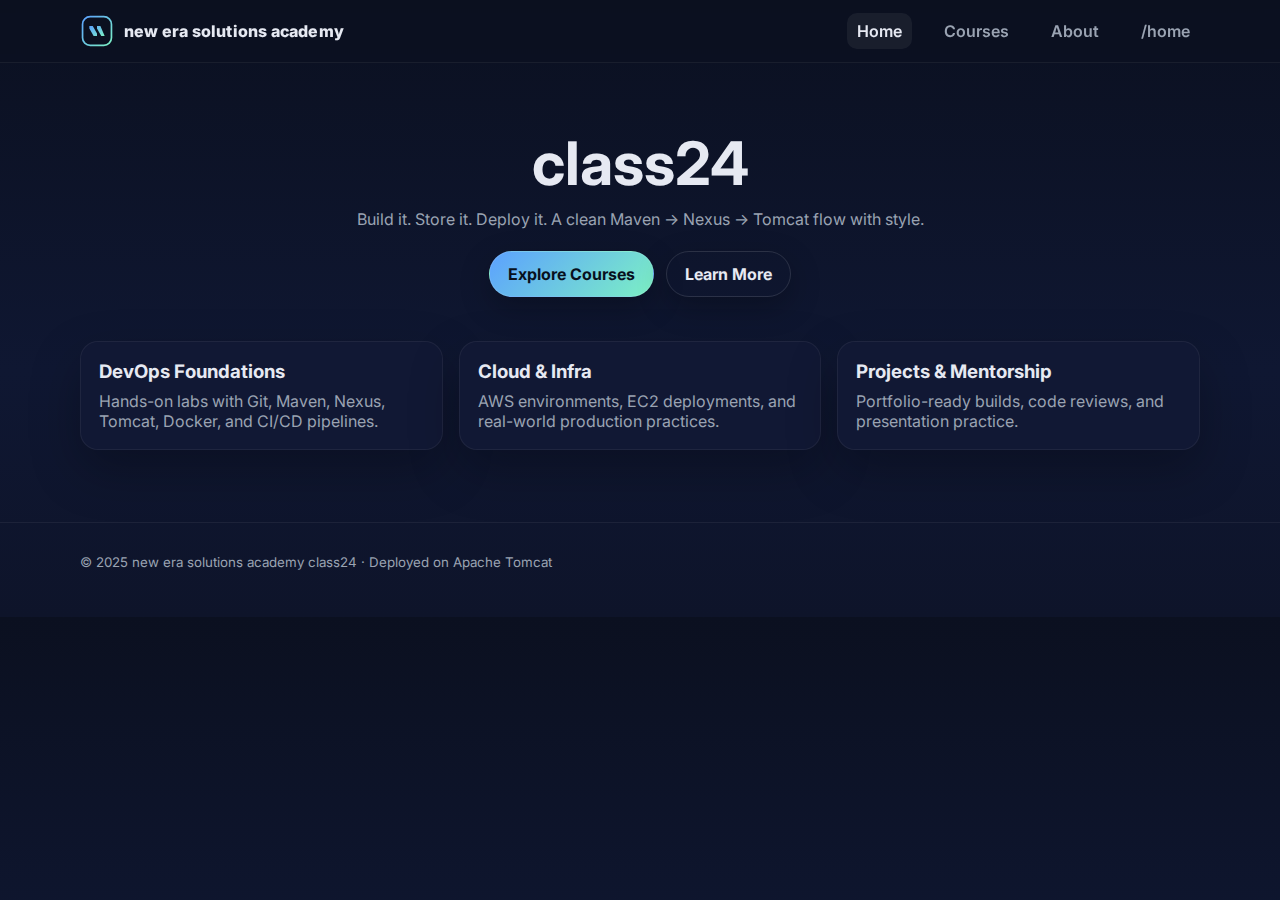
<file: src/main/webapp/index.html>
<!DOCTYPE html>
<html lang="en">
<head>
  <meta charset="UTF-8" />
  <meta name="viewport" content="width=device-width, initial-scale=1.0" />
  <title>new era solutions academy class24</title>
  <link rel="stylesheet" href="assets/css/style.css" />
  <link rel="preconnect" href="https://fonts.googleapis.com">
  <link rel="preconnect" href="https://fonts.gstatic.com" crossorigin>
  <link href="https://fonts.googleapis.com/css2?family=Inter:wght@400;600;800&display=swap" rel="stylesheet">
</head>
<body>
  <header class="site-header">
    <div class="container nav">
      <div class="brand">
        <img src="assets/img/logo.svg" alt="NESA" class="logo"/>
        <span class="brand-text">new era solutions academy</span>
      </div>
      <nav>
        <a href="index.html" class="active">Home</a>
        <a href="courses.html">Courses</a>
        <a href="about.html">About</a>
        <a href="/home" title="Servlet route">/home</a>
      </nav>
    </div>
  </header>

  <section class="hero container">
    <h1>class24</h1>
    <p>Build it. Store it. Deploy it. A clean Maven → Nexus → Tomcat flow with style.</p>
    <div class="cta">
      <a class="button primary" href="courses.html">Explore Courses</a>
      <a class="button ghost" href="about.html">Learn More</a>
    </div>
  </section>

  <section class="features container">
    <article class="card">
      <h3>DevOps Foundations</h3>
      <p>Hands-on labs with Git, Maven, Nexus, Tomcat, Docker, and CI/CD pipelines.</p>
    </article>
    <article class="card">
      <h3>Cloud & Infra</h3>
      <p>AWS environments, EC2 deployments, and real-world production practices.</p>
    </article>
    <article class="card">
      <h3>Projects & Mentorship</h3>
      <p>Portfolio-ready builds, code reviews, and presentation practice.</p>
    </article>
  </section>

  <footer class="site-footer">
    <div class="container">
      <small>© 2025 new era solutions academy class24 · Deployed on Apache Tomcat</small>
    </div>
  </footer>

  <script src="assets/js/main.js"></script>
</body>
</html>
</file>
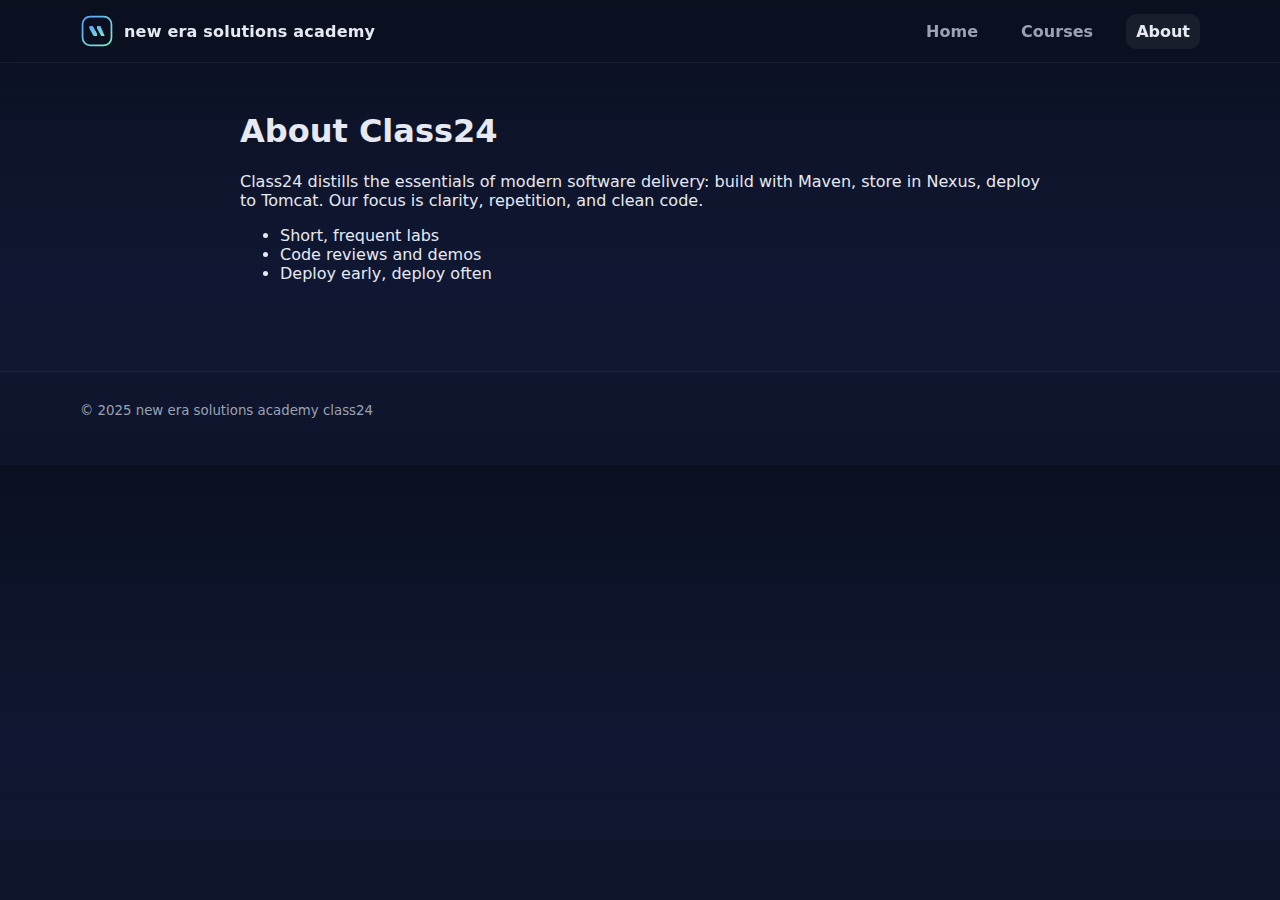
<file: src/main/webapp/about.html>
<!DOCTYPE html>
<html lang="en">
<head>
  <meta charset="UTF-8" />
  <meta name="viewport" content="width=device-width, initial-scale=1.0" />
  <title>About · class24</title>
  <link rel="stylesheet" href="assets/css/style.css" />
</head>
<body>
  <header class="site-header">
    <div class="container nav">
      <div class="brand">
        <img src="assets/img/logo.svg" alt="NESA" class="logo"/>
        <span class="brand-text">new era solutions academy</span>
      </div>
      <nav>
        <a href="index.html">Home</a>
        <a href="courses.html">Courses</a>
        <a class="active" href="about.html">About</a>
      </nav>
    </div>
  </header>

  <main class="container content">
    <h1>About Class24</h1>
    <p>Class24 distills the essentials of modern software delivery: build with Maven, store in Nexus, deploy to Tomcat. Our focus is clarity, repetition, and clean code.</p>
    <ul>
      <li>Short, frequent labs</li>
      <li>Code reviews and demos</li>
      <li>Deploy early, deploy often</li>
    </ul>
  </main>

  <footer class="site-footer">
    <div class="container">
      <small>© 2025 new era solutions academy class24</small>
    </div>
  </footer>
</body>
</html>
</file>
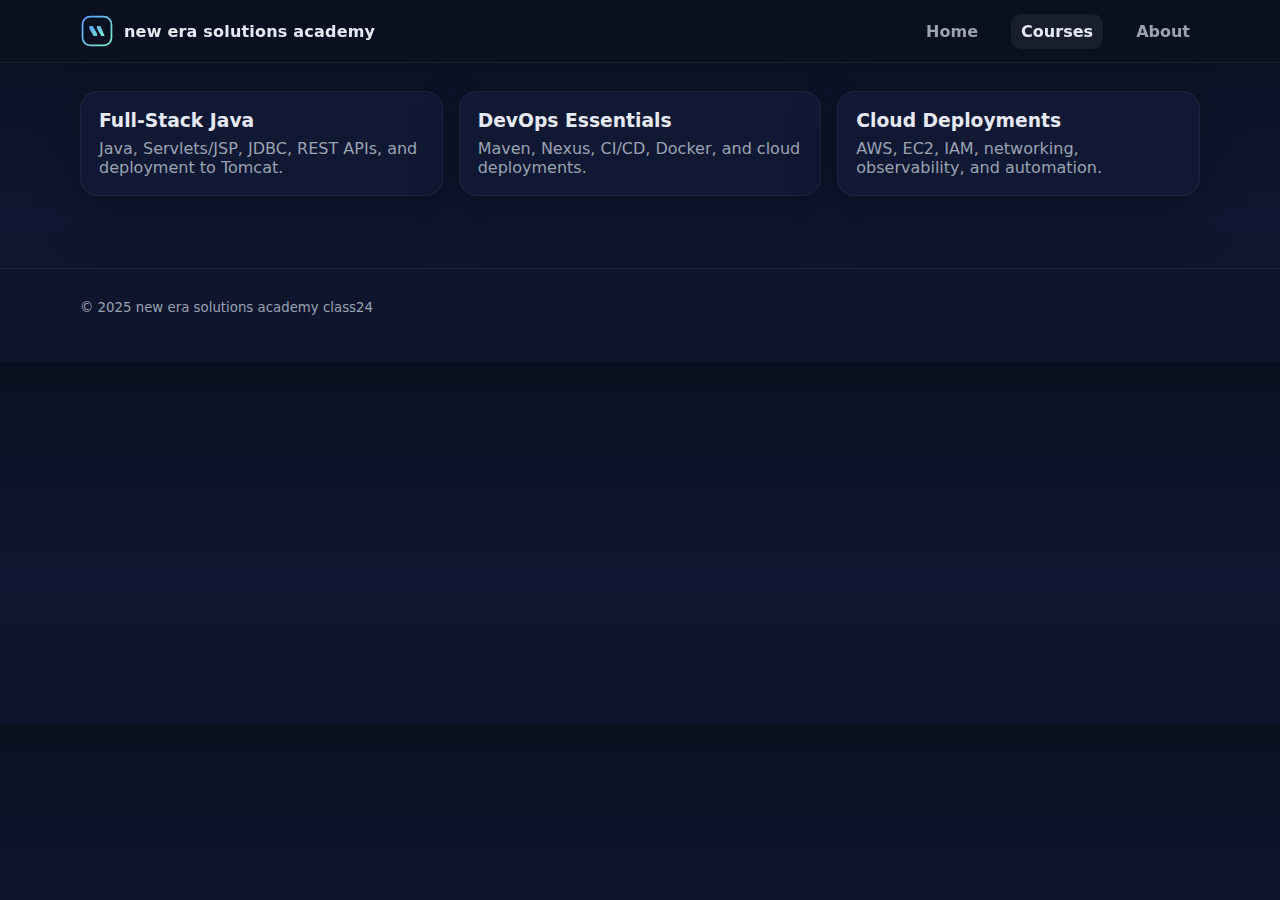
<file: src/main/webapp/courses.html>
<!DOCTYPE html>
<html lang="en">
<head>
  <meta charset="UTF-8" />
  <meta name="viewport" content="width=device-width, initial-scale=1.0" />
  <title>Courses · class24</title>
  <link rel="stylesheet" href="assets/css/style.css" />
</head>
<body>
  <header class="site-header">
    <div class="container nav">
      <div class="brand">
        <img src="assets/img/logo.svg" alt="NESA" class="logo"/>
        <span class="brand-text">new era solutions academy</span>
      </div>
      <nav>
        <a href="index.html">Home</a>
        <a class="active" href="courses.html">Courses</a>
        <a href="about.html">About</a>
      </nav>
    </div>
  </header>

  <main class="container grid">
    <article class="course-card card">
      <h3>Full‑Stack Java</h3>
      <p>Java, Servlets/JSP, JDBC, REST APIs, and deployment to Tomcat.</p>
    </article>
    <article class="course-card card">
      <h3>DevOps Essentials</h3>
      <p>Maven, Nexus, CI/CD, Docker, and cloud deployments.</p>
    </article>
    <article class="course-card card">
      <h3>Cloud Deployments</h3>
      <p>AWS, EC2, IAM, networking, observability, and automation.</p>
    </article>
  </main>

  <footer class="site-footer">
    <div class="container">
      <small>© 2025 new era solutions academy class24</small>
    </div>
  </footer>
</body>
</html>
</file>
<file: src/main/webapp/assets/css/style.css>
:root{
  --bg: #0b1020;
  --panel: #111834;
  --text: #e6e9f2;
  --muted: #9aa3b2;
  --brand: #5ca1ff;
  --brand-2: #7cf0c4;
  --shadow: rgba(0,0,0,.25);
  --radius: 18px;
}
*{ box-sizing: border-box; }
html, body{ margin:0; padding:0; }
body{
  font-family: 'Inter', system-ui, -apple-system, Segoe UI, Roboto, Arial, sans-serif;
  background: linear-gradient(180deg, var(--bg), #0f1732 60%, #0e142a);
  color: var(--text);
}

.container{ width:min(1120px, 92%); margin-inline:auto; }
.site-header{
  position: sticky; top: 0; backdrop-filter: blur(6px);
  background: rgba(11,16,32,.6); border-bottom: 1px solid rgba(255,255,255,.06);
}
.nav{ display:flex; align-items:center; justify-content:space-between; padding:14px 0; }
.brand{ display:flex; align-items:center; gap:10px; }
.logo{ width:34px; height:34px; }
.brand-text{ font-weight:800; letter-spacing:.2px; text-transform: lowercase; }

nav a{
  color:var(--muted); text-decoration:none; margin-left:18px; font-weight:600;
  padding:8px 10px; border-radius: 10px; transition:.15s ease;
}
nav a:hover, nav a.active{ color:var(--text); background: rgba(255,255,255,.06); }

.hero{ padding: 64px 0 32px 0; text-align:center; }
.hero h1{ font-size: clamp(36px, 6vw, 60px); margin:0 0 10px 0; }
.hero p{ color:var(--muted); margin:0 auto 22px auto; max-width: 720px; }
.cta{ display:flex; gap:12px; justify-content:center; }
.button{
  display:inline-block; padding:12px 18px; border-radius: 999px; text-decoration:none;
  border:1px solid rgba(255,255,255,.12); color: var(--text); font-weight:700;
  box-shadow: 0 10px 30px var(--shadow);
}
.button.primary{ background: linear-gradient(135deg, var(--brand), var(--brand-2)); color:#08101d; }
.button.ghost{ background: transparent; }

.features{ display:grid; grid-template-columns: repeat(auto-fit, minmax(240px,1fr)); gap:16px; padding: 12px 0 48px 0; }
.card{
  background: var(--panel); border:1px solid rgba(255,255,255,.06); border-radius: var(--radius);
  padding:18px; box-shadow: 0 20px 50px var(--shadow);
}
.card h3{ margin:0 0 8px 0; }
.card p{ margin:0; color:var(--muted); }

.grid{ display:grid; grid-template-columns: repeat(auto-fit, minmax(260px,1fr)); gap:16px; padding: 28px 0 48px 0; }
.content{ padding: 28px 0 48px 0; max-width: 800px; }
.site-footer{ padding: 28px 0 46px 0; color:var(--muted); border-top: 1px solid rgba(255,255,255,.06); margin-top: 24px; }
</file>
